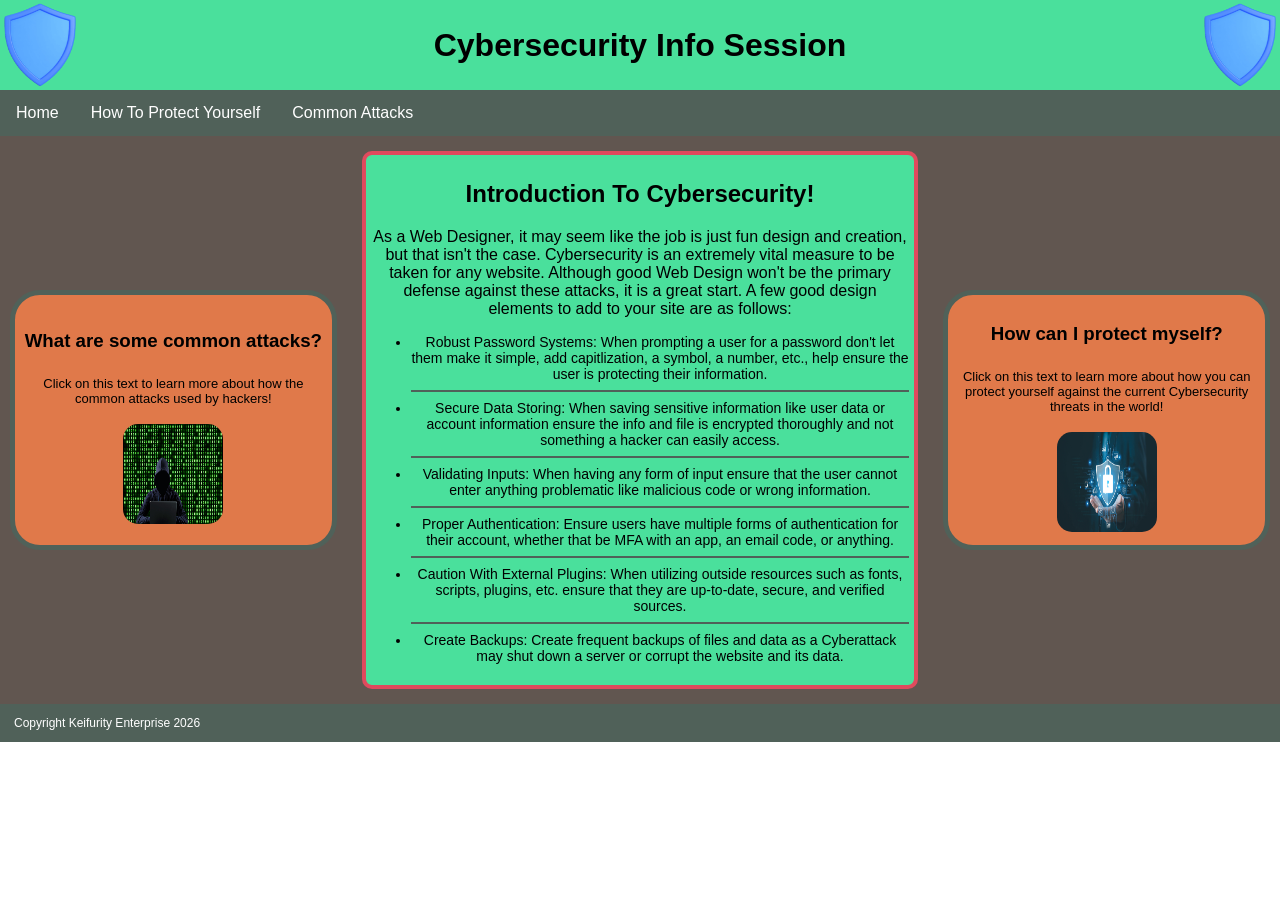
<file: index.html>
<!DOCTYPE html>
<html lang="en">
<head>
    <meta charset="UTF-8">
    <meta name="viewport" content="width=device-width, initial-scale=1.0">
    <title>Cybersecurity Awareness</title>

    <link rel="stylesheet" href="cyber.css"/>
</head>
<body>
    <!--- create effective wireframes -->
    <!-- create a basic web page -->

    <header>
        <img src="images/shield.png"/>
        <h1>Cybersecurity Info Session</h1>
        <img src="images/shield.png" class="right"/>
    </header>
    
    <nav>
        <ul>
            <li><a href="index.html">Home</a></li>
            <li><a href="protect.html">How To Protect Yourself</a></li>
            <li><a href="attack.html">Common Attacks</a></li>
        </ul>
    </nav>
    
    <div class="wrapper">
        <aside class = "linkBox">
            <a href="attack.html">
                <h3>What are some common attacks?</h3>
                <p>Click on this text to learn more about how the common attacks used by hackers!</p>
                <img src = "images/Hacking.jpg"/>
            </a>
        </aside>
        <article>
            <div class = "infoBox">
                <h1>Introduction To Cybersecurity!</h1>
                <p>As a Web Designer, it may seem like the job is just fun design and creation, but that isn't the case. Cybersecurity is an extremely vital measure to be taken for any website. Although good Web Design won't be the primary defense against these attacks, it is a great start. A few good design elements to add to your site are as follows:</p>
                <ul>
                    <li>Robust Password Systems: When prompting a user for a password don't let them make it simple, add capitlization, a symbol, a number, etc., help ensure the user is protecting their information.</li>
                    <hr>
                    <li>Secure Data Storing: When saving sensitive information like user data or account information ensure the info and file is encrypted thoroughly and not something a hacker can easily access.</li>
                    <hr>
                    <li>Validating Inputs: When having any form of input ensure that the user cannot enter anything problematic like malicious code or wrong information.</li>
                    <hr>
                    <li>Proper Authentication: Ensure users have multiple forms of authentication for their account, whether that be MFA with an app, an email code, or anything.</li>
                    <hr>
                    <li>Caution With External Plugins: When utilizing outside resources such as fonts, scripts, plugins, etc. ensure that they are up-to-date, secure, and verified sources.</li>
                    <hr>
                    <li>Create Backups: Create frequent backups of files and data as a Cyberattack may shut down a server or corrupt the website and its data.</li>
                </ul>
            </div>
        </article>
         <aside class = "linkBox">
            <a href="protect.html">
                <h3>How can I protect myself?</h3>
                <p>Click on this text to learn more about how you can protect yourself against the current Cybersecurity threats in the world!</p>
                <img src = "images/cybersecurity.jpg"/>
            </a>
        </aside>
    </div>

    <footer><p>Copyright Keifurity Enterprise 2026</p></footer>
    
    <!-- Wireframe
    <header>
        <h1></h1>
    </header>
    
    <nav>
        <ul>
            <li></li>
            <li></li>
            <li></li>
        </ul>
    </nav>
    
    <div class="wrapper">
        <aside class = "linkBox">
            <a href="attack.html">
                <h3></h3>
                <p></p>
            </a>
        </aside>
        <article>
            <div class = "infoBox">
                <h1></h1>
                <p></p>
                <ul>
                </ul>
            </div>
        </article>
         <aside class = "linkBox">
            <a href="protect.html">
                <h3></h3>
                <p></p>
            </a>
        </aside>
    </div>

    <footer><p></p></footer>
    -->
</body>
</html>
</file>
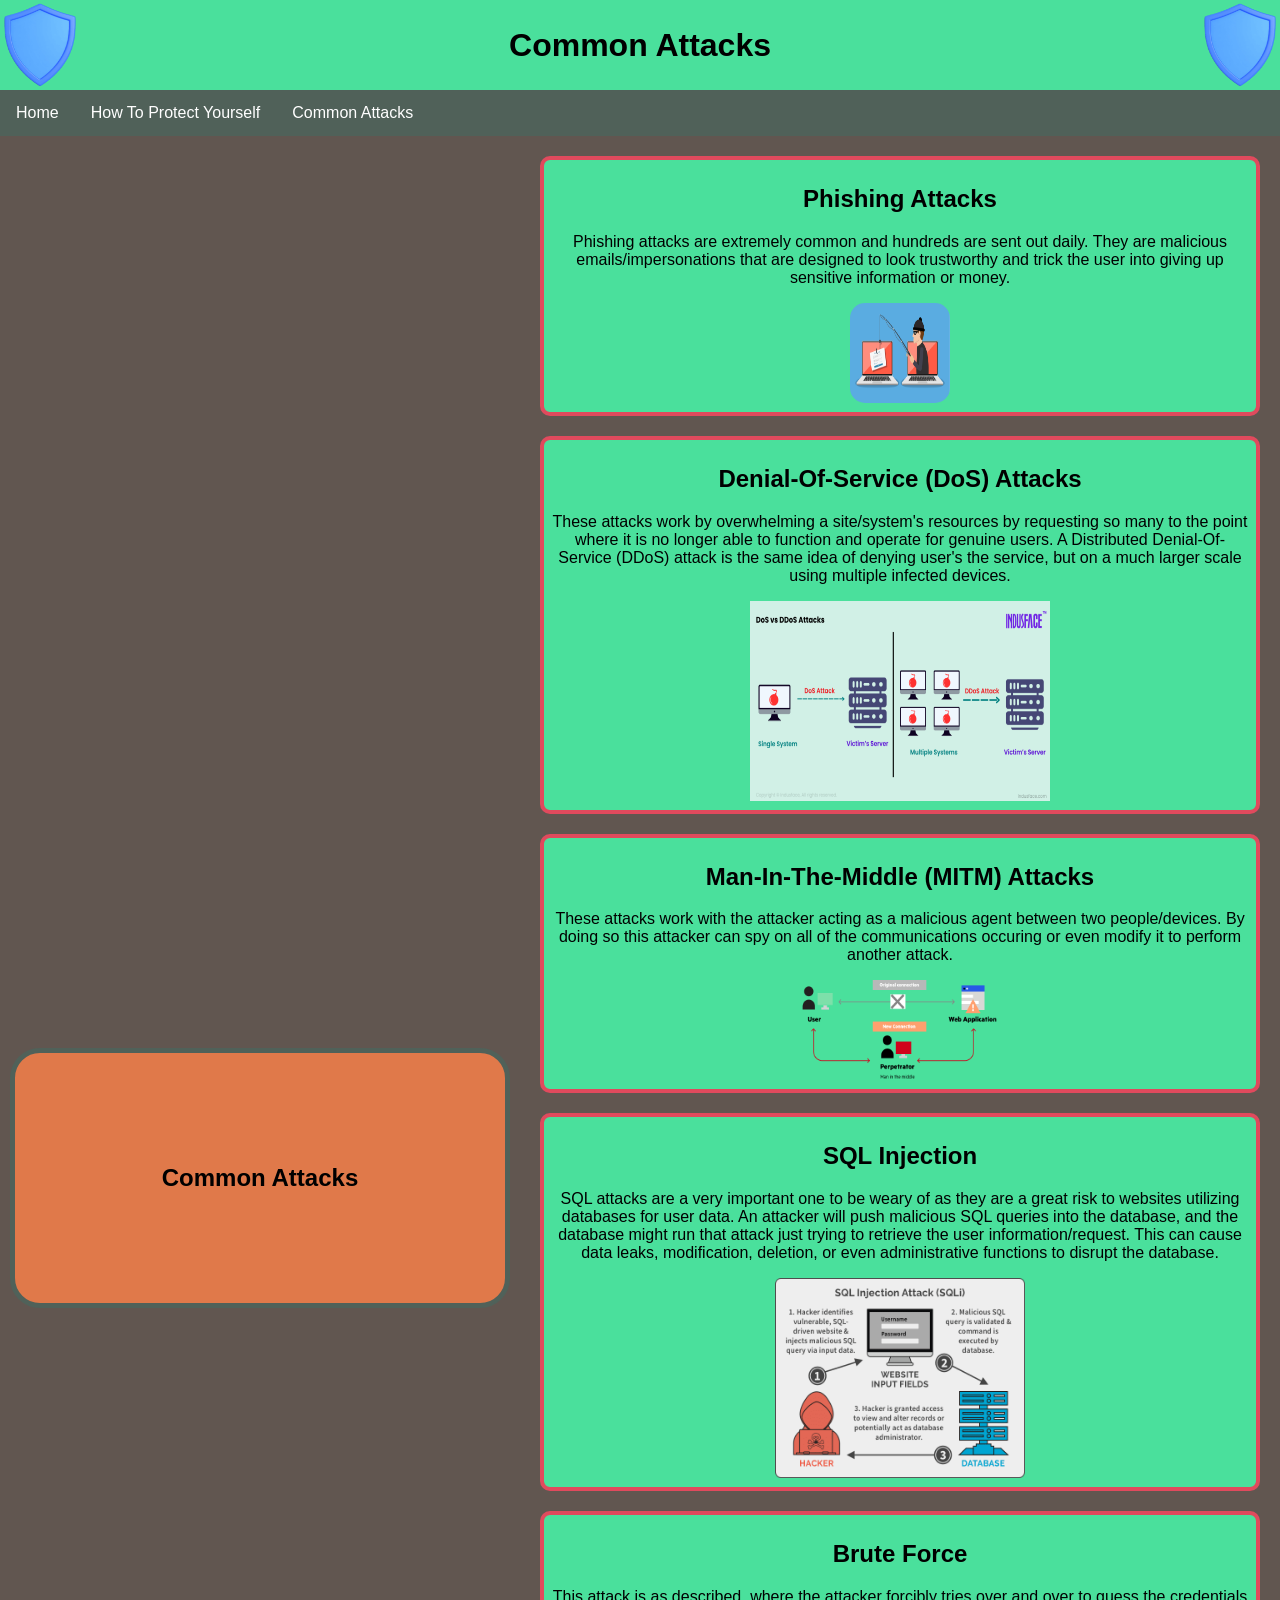
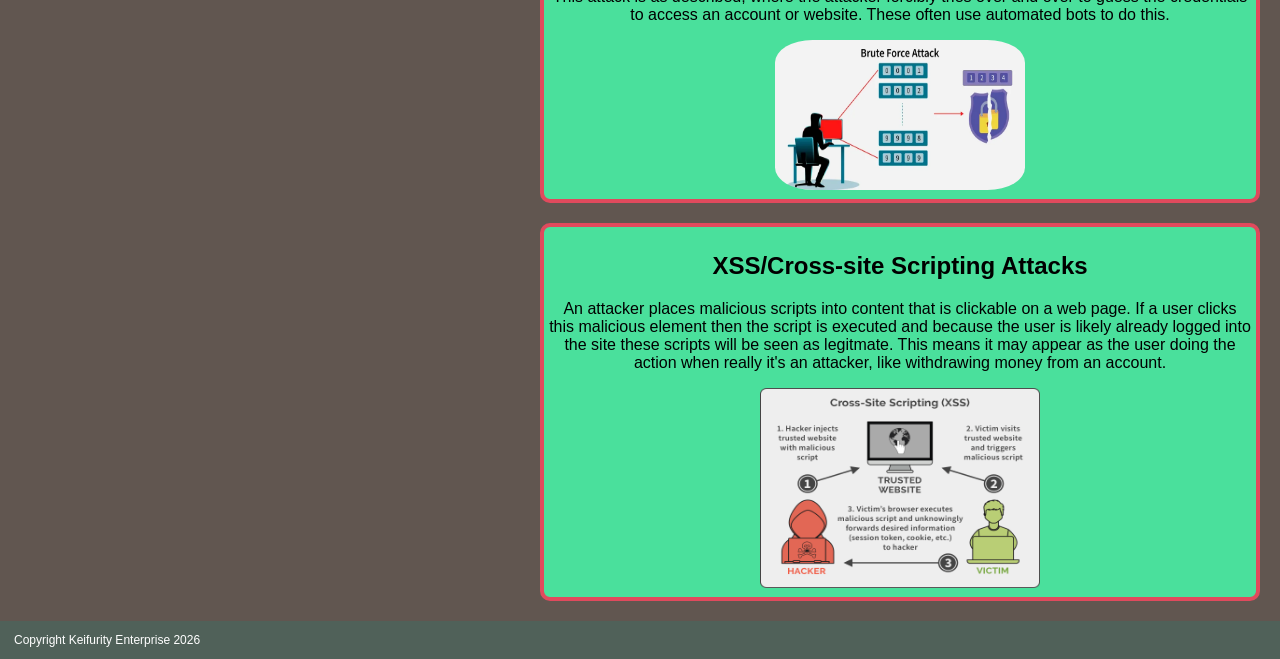
<file: attack.html>
<!DOCTYPE html>
<html lang="en">
<head>
    <meta charset="UTF-8">
    <meta name="viewport" content="width=device-width, initial-scale=1.0">
    <title>Cybersecurity Awareness - Attacks</title>

    <link rel="stylesheet" href="cyber.css"/>
</head>
<body>
    <header>
        <img src="images/shield.png"/>
        <h1>Common Attacks</h1>
        <img src="images/shield.png" class="right"/>
    </header>
    
    <nav>
        <ul>
            <li><a href="index.html">Home</a></li>
            <li><a href="protect.html">How To Protect Yourself</a></li>
            <li><a href="attack.html">Common Attacks</a></li>
        </ul>
    </nav>

    <div class="wrapper">
        <aside>
            <h1>Common Attacks</h1>
        </aside>
        <article>
            <div class = "sideBox">
                <h1>Phishing Attacks</h1>
                <p>Phishing attacks are extremely common and hundreds are sent out daily. They are malicious emails/impersonations that are designed to look trustworthy and trick the user into giving up sensitive information or money.</p>
                <img src="images/Phishing.png"/>
            </div>
            <div class = "sideBox">
                <h1>Denial-Of-Service (DoS) Attacks</h1>
                <p>These attacks work by overwhelming a site/system's resources by requesting so many to the point where it is no longer able to function and operate for genuine users. A Distributed Denial-Of-Service (DDoS) attack is the same idea of denying user's the service, but on a much larger scale using multiple infected devices.</p>
                <img src="images/DoSDDoS.png" style="width: 300px; height: 200px; border-radius: 0px"/>
            </div>
            <div class = "sideBox">
                <h1>Man-In-The-Middle (MITM) Attacks</h1>
                <p>These attacks work with the attacker acting as a malicious agent between two people/devices. By doing so this attacker can spy on all of the communications occuring or even modify it to perform another attack.</p>
                <img src="images/MITM.png" style="width: 200px"/>
            </div>
            <div class = "sideBox">
                <h1>SQL Injection</h1>
                <p>SQL attacks are a very important one to be weary of as they are a great risk to websites utilizing databases for user data. An attacker will push malicious SQL queries into the database, and the database might run that attack just trying to retrieve the user information/request. This can cause data leaks, modification, deletion, or even administrative functions to disrupt the database.</p>
                <img src="images/SQL.png" style="width: 250px; height: 200px; border-radius: 0px;"/>
            </div>
            <div class = "sideBox">
                <h1>Brute Force</h1>
                <p>This attack is as described, where the attacker forcibly tries over and over to guess the credentials to access an account or website. These often use automated bots to do this.</p>
                <img src="images/bruteForceAttack.png" style="width: 250px; height: 150px;"/>
            </div>
            <div class = "sideBox">
                <h1>XSS/Cross-site Scripting Attacks</h1>
                <p>An attacker places malicious scripts into content that is clickable on a web page. If a user clicks this malicious element then the script is executed and because the user is likely already logged into the site these scripts will be seen as legitmate. This means it may appear as the user doing the action when really it's an attacker, like withdrawing money from an account.</p>
                <img src="images/XSS.png" style="width: 280px; height: 200px; border-radius: 0px"/>
            </div>
        </article>
    </div>

    <footer><p>Copyright Keifurity Enterprise 2026</p></footer>
    
    <!-- Wireframe
    <header>
        <h1></h1>
    </header>
    
    <nav>
        <ul>
            <li></li>
            <li></li>
            <li></li>
        </ul>
    </nav>

    <div class="wrapper">
        <aside>
            <h1></h1>
        </aside>
        <article>
            <div class = "sideBox">
                <h1></h1>
                <p></p>
            </div>
            <div class = "sideBox">
                <h1></h1>
                <p></p>
            </div>
            <div class = "sideBox">
                <h1></h1>
                <p></p>
            </div>
            <div class = "sideBox">
                <h1></h1>
                <p></p>
            </div>
            <div class = "sideBox">
                <h1></h1>
                <p></p>
            </div>
            <div class = "sideBox">
                <h1></h1>
                <p></p>
            </div>
        </article>
    </div>

    <footer><p></p></footer>
    -->
</body>
</html>
</file>
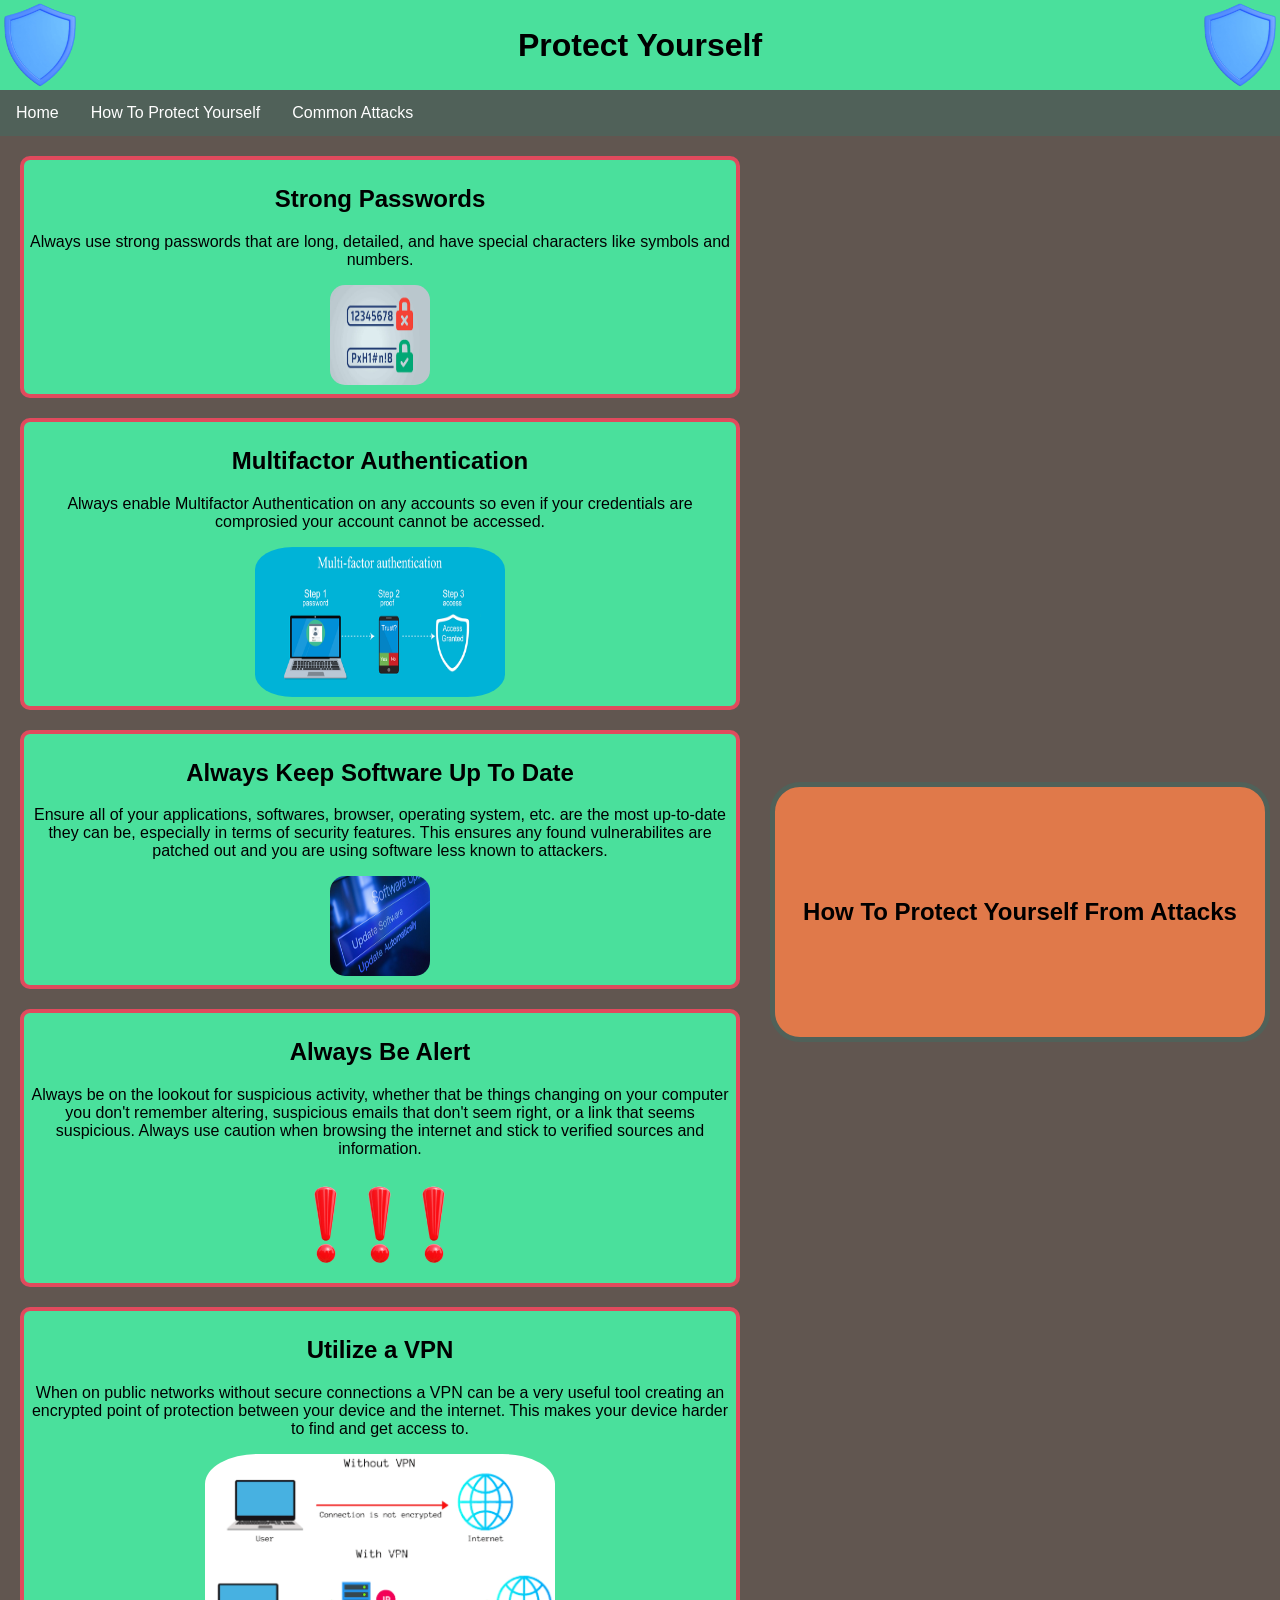
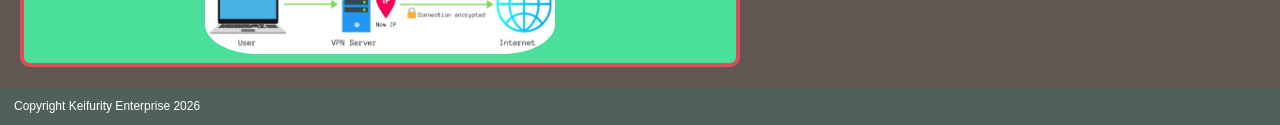
<file: protect.html>
<!DOCTYPE html>
<html lang="en">
<head>
    <meta charset="UTF-8">
    <meta name="viewport" content="width=device-width, initial-scale=1.0">
    <title>Cybersecurity Awareness - Protection</title>

    <link rel="stylesheet" href="cyber.css"/>
</head>
<body>
    <header>
        <img src="images/shield.png"/>
        <h1>Protect Yourself</h1>
        <img src="images/shield.png" class="right"/>
    </header>
    
    <nav>
        <ul>
            <li><a href="index.html">Home</a></li>
            <li><a href="protect.html">How To Protect Yourself</a></li>
            <li><a href="attack.html">Common Attacks</a></li>
        </ul>
    </nav>

    <div class="wrapper">
        <article>
            <div class = "sideBox">
                <h1>Strong Passwords</h1>
                <p>Always use strong passwords that are long, detailed, and have special characters like symbols and numbers.</p>
                <img src = "images/password.jpeg"/>
            </div>
            <div class = "sideBox">
                <h1>Multifactor Authentication</h1>
                <p>Always enable Multifactor Authentication on any accounts so even if your credentials are comprosied your account cannot be accessed.</p>
                <img src = "images/MFA.png" style="width: 250px; height: 150px;"/>
            </div>
            <div class = "sideBox">
                <h1>Always Keep Software Up To Date</h1>
                <p>Ensure all of your applications, softwares, browser, operating system, etc. are the most up-to-date they can be, especially in terms of security features. This ensures any found vulnerabilites are patched out and you are using software less known to attackers.</p>
                <img src = "images/Updates.jpg"/>
            </div>
            <div class = "sideBox">
                <h1>Always Be Alert</h1>
                <p>Always be on the lookout for suspicious activity, whether that be things changing on your computer you don't remember altering, suspicious emails that don't seem right, or a link that seems suspicious. Always use caution when browsing the internet and stick to verified sources and information.</p>
                <img src = "images/ExclamationPoint.png" style="position:relative; left: 50px"/>
                <img src = "images/ExclamationPoint.png" style="position:relative; left: 0px;"/>
                <img src = "images/ExclamationPoint.png" style="position:relative; left: -50px;"/>
            </div>
            <div class = "sideBox">
                <h1>Utilize a VPN</h1>
                <p>When on public networks without secure connections a VPN can be a very useful tool creating an encrypted point of protection between your device and the internet. This makes your device harder to find and get access to.</p>
                <img src = "images/VPN.png" style="width: 350px; height: 200px"/>
            </div>
        </article>
        <aside class = "bottomSideBox">
            <h1>How To Protect Yourself From Attacks</h1>
        </aside>
    </div>

    <footer><p>Copyright Keifurity Enterprise 2026</p></footer>
    
    <!-- Wireframe
    <header>
        <h1></h1>
    </header>
    
    <nav>
        <ul>
            <li></li>
            <li></li>
            <li></li>
        </ul>
    </nav>

    <div class="wrapper">
        <article>
            <div class = "sideBox">
                <h1></h1>
                <p></p>
            </div>
            <div class = "sideBox">
                <h1></h1>
                <p></p>
            </div>
            <div class = "sideBox">
                <h1></h1>
                <p></p>
            </div>
            <div class = "sideBox">
                <h1></h1>
                <p></p>
            </div>
            <div class = "sideBox">
                <h1></h1>
                <p></p>
            </div>
        </article>
        <aside class = "bottomSideBox">
            <h1></h1>
        </aside>
    </div>

    <footer><p></p></footer>
    -->
</body>
</html>
</file>
<file: cyber.css>
/* make the page look good with images, font and colours (Adobe Colour Wheel) */
body {
    margin: 0px;
    font-family:'Segoe UI', Tahoma, Geneva, Verdana, sans-serif;
}

header {
    background-color: #4AE09C;
    color: black;
    width: 100%;
    height: 90px;
}

header h1 {
    margin-top: auto;
    margin-bottom: auto;
    height: 90px;
    line-height: 90px;
    text-align: center;
}

header img {
    width: 80px;
    height: 90px;
    position: absolute;
}

/* use positioning techniques */
.right{
    position: absolute;
    right: 0px;
    top: 0px;
}

nav {
    width: 100%;
    background-color: #506159;
}

nav ul {
    list-style-type: none;
    margin: 0;
    padding: 0;
    overflow: hidden;
    background-color: #506159;
}

nav li {
    float: left;
}

nav li a {
    display: block;
    color: white;
    text-align: center;
    padding: 14px 16px;
    text-decoration: none;
}

nav li a:hover {
    background-color: #E04A5D;
}

footer {
    display: flex;
    background-color: #506159;
    flex: 1 0 150px;
    height: fit-content;
    width: 100%;
}

footer p {
    color: white;
    padding-left: 14px;
    font-size: 12px;
}

/* establish an independent flow using Flexbox */
.wrapper {
    display: flex;
    flex-direction: row;
    position: relative;
    background-color: #615650;
    flex-wrap: wrap;
    justify-content: space-between;
    align-content: flex-start;
    align-items: center;
}

article {
    display: flex;
    flex-wrap: wrap;
    flex: 1 1 400px;
    height: fit-content;
    background-color: transparent;
    justify-content: center;
    padding: 10px;
}

aside {
    display: flex;
    flex-wrap: wrap;
    flex-direction: column;
    margin: 10px;
    flex: 1 0 150px;
    height: 250px;
    background-color: #E0794A;
    border-radius: 30px;
    border: 5px solid #506159;
    justify-content: center;
    text-align: center;
}

aside p {
    font-size: 13px;
}

aside a {
    color: black;
    text-decoration: none;
}

.infoBox {
    height: fit-content;
    border-radius: 10px;
    border: 4px solid #E04A5D;
    margin: 5px;
    background-color: #4AE09C;
    text-align: center;
    padding: 5px;
}

.infoBox hr {
    border: 1px solid #506159;
}

.infoBox li {
    font-size: 14px;
}

.linkBox:hover {
    transition: 0.7s;
    background-color: #4AE09C;
}

.linkBox img {
    width: 100px;
    height: 100px;
    border-radius: 15%;
    flex: 1 1 auto;
}

.linkBox p {
    padding: 5px;
}

.sideBox {
    height: fit-content;
    border-radius: 10px;
    border: 4px solid #E04A5D;
    background-color: #4AE09C;
    margin: 10px;
    text-align: center;
    padding: 5px;
}

.sideBox img {
    width: 100px;
    height: 100px;
    border-radius: 15%;
    flex: 1 1 auto;
}

/* apply media queries */
@media screen and (max-width: 670px) {
    .wrapper {
        height: auto;
        flex-direction: column;
    }

    article {
        height: auto;
        width: 100%;
        flex: 0 0 auto;
        padding: 0px;
    }

    aside {
        height: auto;
        width: 95%;
        margin: 10px 0px 10px 0px;
    }
    
    h1 {
        font-size: 1.2em;
    }

    .infoBox {
        width: 95%;
        height: fit-content;
    }

    .bottomSideBox {
        order: -5;
    }
}

@media screen and (max-width: 800px) 
{
    aside {
        height: auto;
        width: 95%;
        flex: 1 2 auto;
    }

    .bottomSideBox {
        order: -5;
    }
}
</file>
